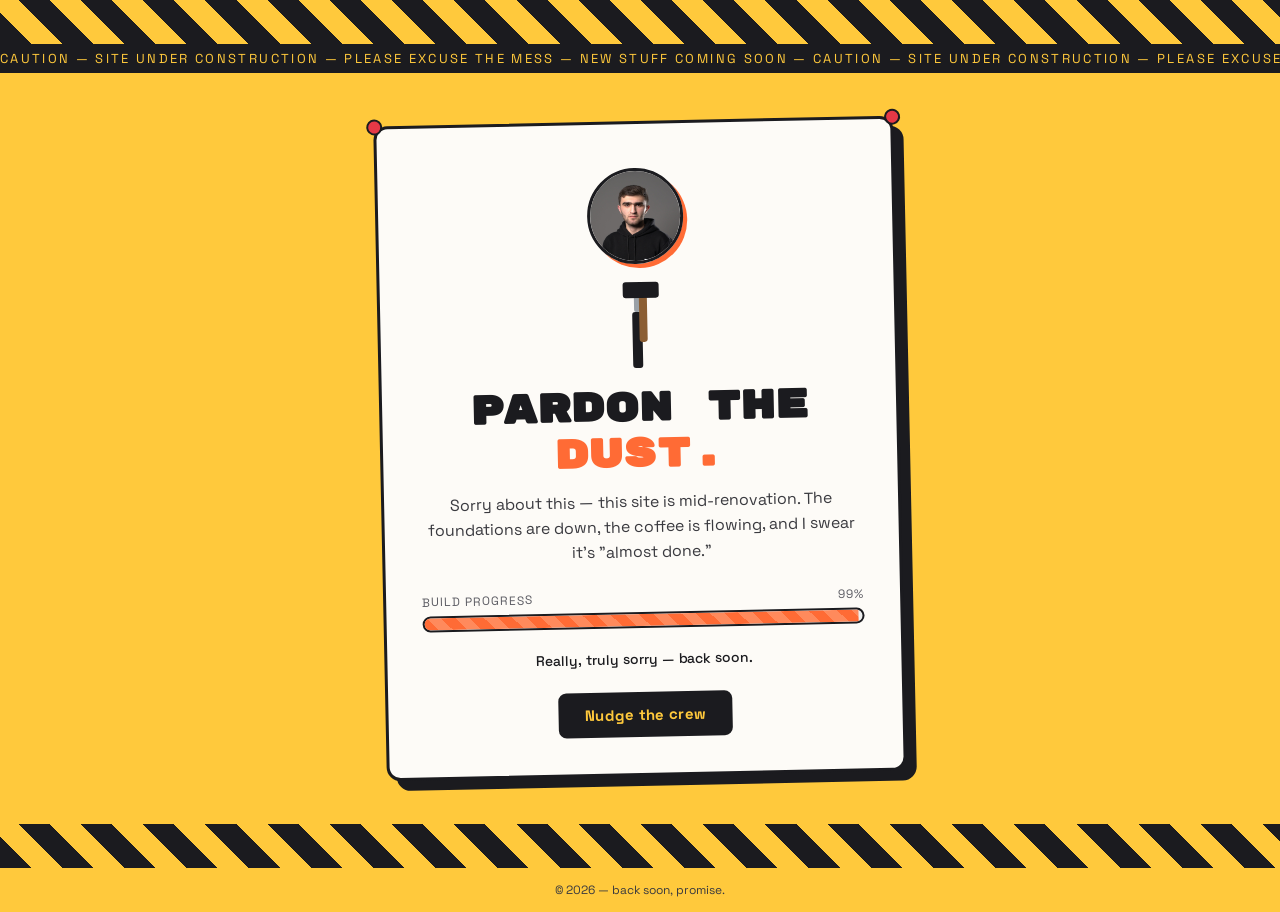
<file: index.html>
<!DOCTYPE html>
<html lang="en">
<head>
<meta charset="UTF-8">
<meta name="viewport" content="width=device-width, initial-scale=1.0">
<title>Pardon the Dust</title>
<link rel="preconnect" href="https://fonts.googleapis.com">
<link rel="preconnect" href="https://fonts.gstatic.com" crossorigin>
<link href="https://fonts.googleapis.com/css2?family=Rubik+Mono+One&family=Space+Grotesk:wght@400;500;700&display=swap" rel="stylesheet">
<style>
  :root{
    --ink:#1B1B1F;
    --yellow:#FFC93C;
    --orange:#FF6B35;
    --paper:#FDFBF7;
    --red:#E63946;
  }

  *{box-sizing:border-box;}

  body{
    margin:0;
    min-height:100vh;
    background:var(--yellow);
    font-family:'Space Grotesk', sans-serif;
    color:var(--ink);
    display:flex;
    flex-direction:column;
    align-items:center;
    justify-content:center;
    overflow-x:hidden;
    position:relative;
  }

  /* caution tape bands top & bottom */
  .tape{
    width:100%;
    height:44px;
    background:repeating-linear-gradient(
      45deg,
      var(--ink),
      var(--ink) 22px,
      var(--yellow) 22px,
      var(--yellow) 44px
    );
    flex-shrink:0;
  }

  .tape-label{
    width:100%;
    overflow:hidden;
    white-space:nowrap;
    background:var(--ink);
  }
  .tape-label span{
    display:inline-block;
    padding:6px 0;
    font-size:13px;
    letter-spacing:.18em;
    color:var(--yellow);
    animation:scroll-left 18s linear infinite;
  }
  @keyframes scroll-left{
    0%{transform:translateX(0);}
    100%{transform:translateX(-50%);}
  }

  main{
    flex:1;
    width:100%;
    display:flex;
    align-items:center;
    justify-content:center;
    padding:48px 20px;
  }

  .card{
    background:var(--paper);
    border:3px solid var(--ink);
    border-radius:14px;
    max-width:520px;
    width:100%;
    padding:44px 36px 36px;
    text-align:center;
    position:relative;
    transform:rotate(-1.2deg);
    box-shadow:10px 10px 0 var(--ink);
  }

  .peg{
    position:absolute;
    width:16px;
    height:16px;
    background:var(--red);
    border:2px solid var(--ink);
    border-radius:50%;
    top:-10px;
  }
  .peg.left{ left:-10px; transform:rotate(20deg); }
  .peg.right{ right:-10px; transform:rotate(-15deg); }

  .avatar{
    width:96px;
    height:96px;
    object-fit:cover;
    border-radius:50%;
    border:3px solid var(--ink);
    box-shadow:4px 4px 0 var(--orange);
    margin:0 auto 14px;
    display:block;
  }

  .rig{
    width:110px;
    height:90px;
    margin:0 auto 18px;
    position:relative;
  }
  .post{
    position:absolute;
    bottom:0;
    left:50%;
    transform:translateX(-50%);
    width:10px;
    height:56px;
    background:var(--ink);
    border-radius:3px;
  }
  .nail{
    position:absolute;
    bottom:56px;
    left:50%;
    transform:translateX(-50%);
    width:6px;
    height:16px;
    background:#9AA0A6;
    border-radius:2px;
  }
  .hammer{
    position:absolute;
    top:0;
    left:50%;
    width:64px;
    height:64px;
    transform-origin: 6px 58px;
    animation: hammer-swing 1.1s ease-in-out infinite;
  }
  .hammer .handle{
    position:absolute;
    bottom:0;
    left:2px;
    width:8px;
    height:52px;
    background:#8B5E34;
    border-radius:3px;
  }
  .hammer .head{
    position:absolute;
    bottom:44px;
    left:-14px;
    width:36px;
    height:16px;
    background:var(--ink);
    border-radius:3px;
  }
  @keyframes hammer-swing{
    0%   { transform: translateX(-50%) rotate(-46deg); }
    35%  { transform: translateX(-50%) rotate(6deg); }
    45%  { transform: translateX(-50%) rotate(6deg); }
    100% { transform: translateX(-50%) rotate(-46deg); }
  }
  .spark{
    position:absolute;
    bottom:50px;
    left:50%;
    font-size:18px;
    opacity:0;
    animation: spark-pop 1.1s ease-in-out infinite;
  }
  @keyframes spark-pop{
    0%,38%{ opacity:0; transform: translate(-50%,0) scale(.5); }
    45%{ opacity:1; transform: translate(-70%,-8px) scale(1); }
    55%{ opacity:0; transform: translate(-90%,-14px) scale(.6); }
    100%{ opacity:0; }
  }

  h1{
    font-family:'Rubik Mono One', sans-serif;
    font-size:clamp(28px, 5.5vw, 40px);
    line-height:1.15;
    margin:6px 0 12px;
    color:var(--ink);
  }
  h1 span{ color:var(--orange); }

  p.sub{
    font-size:16px;
    line-height:1.55;
    margin:0 0 26px;
    color:#3a3a3f;
  }

  .progress-wrap{
    text-align:left;
    margin-bottom:22px;
  }
  .progress-label{
    display:flex;
    justify-content:space-between;
    font-size:12px;
    letter-spacing:.08em;
    text-transform:uppercase;
    margin-bottom:6px;
    color:#5c5c63;
  }
  .progress-track{
    width:100%;
    height:16px;
    background:#eee;
    border:2px solid var(--ink);
    border-radius:8px;
    overflow:hidden;
  }
  .progress-fill{
    height:100%;
    width:99%;
    background:repeating-linear-gradient(
      45deg,
      var(--orange),
      var(--orange) 10px,
      #ff8a5c 10px,
      #ff8a5c 20px
    );
    transition: transform .35s ease;
  }
  .progress-fill.shake{
    animation: nudge .5s ease;
  }
  @keyframes nudge{
    0%,100%{ transform:translateX(0); }
    20%{ transform:translateX(-3px); }
    40%{ transform:translateX(3px); }
    60%{ transform:translateX(-2px); }
    80%{ transform:translateX(2px); }
  }

  .status{
    font-size:14px;
    min-height:20px;
    margin-bottom:22px;
    color:var(--ink);
    font-weight:500;
  }

  button{
    font-family:'Space Grotesk', sans-serif;
    font-weight:700;
    font-size:15px;
    background:var(--ink);
    color:var(--yellow);
    border:none;
    padding:13px 26px;
    border-radius:8px;
    cursor:pointer;
    letter-spacing:.02em;
    transition: transform .15s ease, background .15s ease;
  }
  button:hover{ background:var(--orange); color:var(--ink); }
  button:active{ transform:scale(.96); }
  button:focus-visible{ outline:3px solid var(--orange); outline-offset:3px; }

  footer{
    font-size:12px;
    color:#3a3a3f;
    padding:14px 0;
    background:var(--yellow);
  }

  @media (prefers-reduced-motion: reduce){
    .hammer, .spark, .tape-label span{ animation:none !important; }
  }
</style>
</head>
<body>

  <div class="tape"></div>
  <div class="tape-label">
    <span>CAUTION &mdash; SITE UNDER CONSTRUCTION &mdash; PLEASE EXCUSE THE MESS &mdash; NEW STUFF COMING SOON &mdash; CAUTION &mdash; SITE UNDER CONSTRUCTION &mdash; PLEASE EXCUSE THE MESS &mdash; NEW STUFF COMING SOON &mdash; </span>
  </div>

  <main>
    <div class="card">
      <div class="peg left"></div>
      <div class="peg right"></div>

      <img class="avatar" src="./profile-photo.jpg" alt="Site owner">

      <div class="rig">
        <div class="post"></div>
        <div class="nail"></div>
        <div class="hammer">
          <div class="handle"></div>
          <div class="head"></div>
        </div>
        <div class="spark">✨</div>
      </div>

      <h1>Pardon the <span>dust.</span></h1>
      <p class="sub">Sorry about this &mdash; this site is mid-renovation. The foundations are down, the coffee is flowing, and I swear it's "almost done."</p>

      <div class="progress-wrap">
        <div class="progress-label">
          <span>Build progress</span>
          <span id="pct">99%</span>
        </div>
        <div class="progress-track">
          <div class="progress-fill" id="fill"></div>
        </div>
      </div>

      <div class="status" id="status">Really, truly sorry &mdash; back soon.</div>

      <button id="nudge">Nudge the crew</button>
    </div>
  </main>

  <div class="tape"></div>
  <footer>&copy; <span id="year"></span> &mdash; back soon, promise.</footer>

<script>
  document.getElementById('year').textContent = new Date().getFullYear();

  const messages = [
    "Crew says it's 'basically done.'",
    "Someone unplugged the server for a phone charger.",
    "The intern found a bug. It was a real bug.",
    "Coffee break extended indefinitely.",
    "99% is the new 100%, apparently.",
    "A pixel was misaligned. Everything stopped.",
    "The blueprint blew away in the wind.",
    "Testing in production. It's fine. Probably.",
    "Hammer needs a new handle. Send help.",
    "Progress bar filed a complaint about overtime."
  ];

  const fill = document.getElementById('fill');
  const status = document.getElementById('status');
  const btn = document.getElementById('nudge');

  btn.addEventListener('click', () => {
    fill.classList.remove('shake');
    void fill.offsetWidth; // restart animation
    fill.classList.add('shake');
    status.textContent = messages[Math.floor(Math.random() * messages.length)];
  });
</script>

</body>
</html>
</file>
